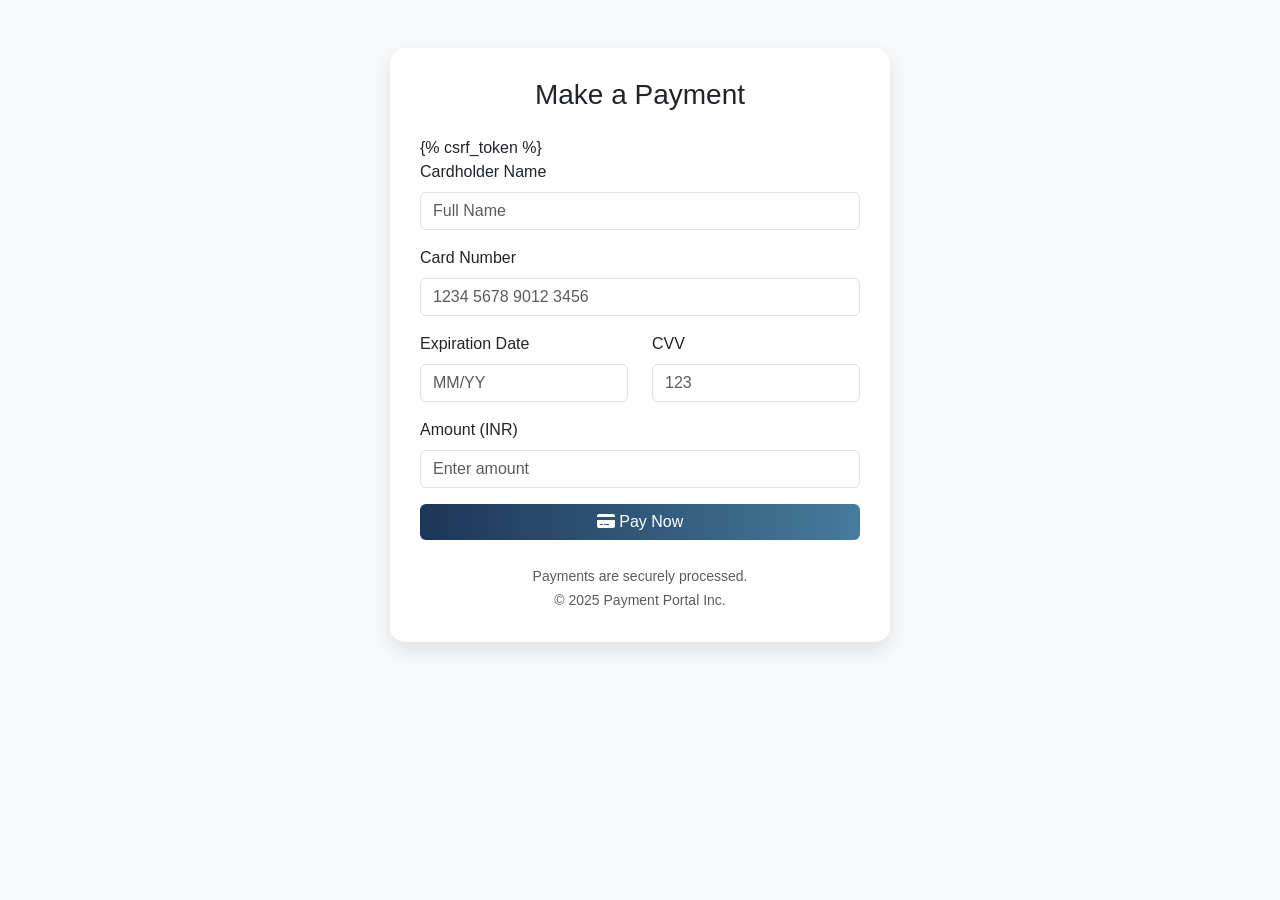
<file: templates/contractor_pay_worker.html>
<!DOCTYPE html>
<html lang="en">
<head>
  <meta charset="UTF-8">
  <meta name="viewport" content="width=device-width, initial-scale=1.0">
  <meta name="description" content="Secure Payment Gateway">
  <title>Dummy Payment Page</title>
  <link href="https://cdn.jsdelivr.net/npm/bootstrap@5.3.0-alpha3/dist/css/bootstrap.min.css" rel="stylesheet">
  <link rel="stylesheet" href="https://cdnjs.cloudflare.com/ajax/libs/font-awesome/6.0.0/css/all.min.css">
  <style>
    body {
      font-family: Arial, sans-serif;
      background: #f8f9fa;
    }
    .payment-container {
      max-width: 500px;
      margin: auto;
      padding: 30px;
      border-radius: 15px;
      background: #fff;
      box-shadow: 0px 8px 20px rgba(0, 0, 0, 0.1);
    }
    .btn-primary {
      background: linear-gradient(90deg, #1d3557, #457b9d);
      border: none;
    }
    .btn-primary:hover {
      background: linear-gradient(90deg, #457b9d, #1d3557);
    }
    .form-control:focus {
      box-shadow: none;
      border-color: #457b9d;
    }
  </style>
</head>
<body>
  <div class="container py-5">
    <div class="payment-container">
      <h3 class="text-center mb-4">Make a Payment</h3>
      
      <form id="paymentForm" method="post">
        {% csrf_token %}
        <!-- Cardholder Name -->
        <div class="mb-3">
          <label for="cardholderName" class="form-label">Cardholder Name</label>
          <input type="text" id="cardholderName" class="form-control" placeholder="Full Name" required>
        </div>
        
        <!-- Card Number -->
        <div class="mb-3">
          <label for="cardNumber" class="form-label">Card Number</label>
          <input type="text" id="cardNumber" class="form-control" placeholder="1234 5678 9012 3456" maxlength="19" required>
        </div>
        
        <!-- Expiration Date and CVV -->
        <div class="row">
          <div class="col-md-6 mb-3">
            <label for="expiryDate" class="form-label">Expiration Date</label>
            <input type="text" id="expiryDate" class="form-control" placeholder="MM/YY" maxlength="5" required>
          </div>
          <div class="col-md-6 mb-3">
            <label for="cvv" class="form-label">CVV</label>
            <input type="password" id="cvv" class="form-control" placeholder="123" maxlength="3" required>
          </div>
        </div>

        <!-- Payment Amount -->
        <div class="mb-3">
          <label for="paymentAmount" class="form-label">Amount (INR)</label>
          <input type="number" id="paymentAmount" class="form-control" placeholder="Enter amount" name="amount" required>
        </div>

        <!-- Payment Button -->
        <div class="d-grid">
          <button type="submit" class="btn btn-primary">
            <i class="fas fa-credit-card"></i> Pay Now
          </button>
        </div>
      </form>

      <!-- Divider -->
      <div class="mt-4 text-center">
        <small class="text-muted">Payments are securely processed. <br>&copy; 2025 Payment Portal Inc.</small>
      </div>
    </div>
  </div>

  <script src="https://cdn.jsdelivr.net/npm/bootstrap@5.3.0-alpha3/dist/js/bootstrap.bundle.min.js"></script>
</body>
</html>
</file>
